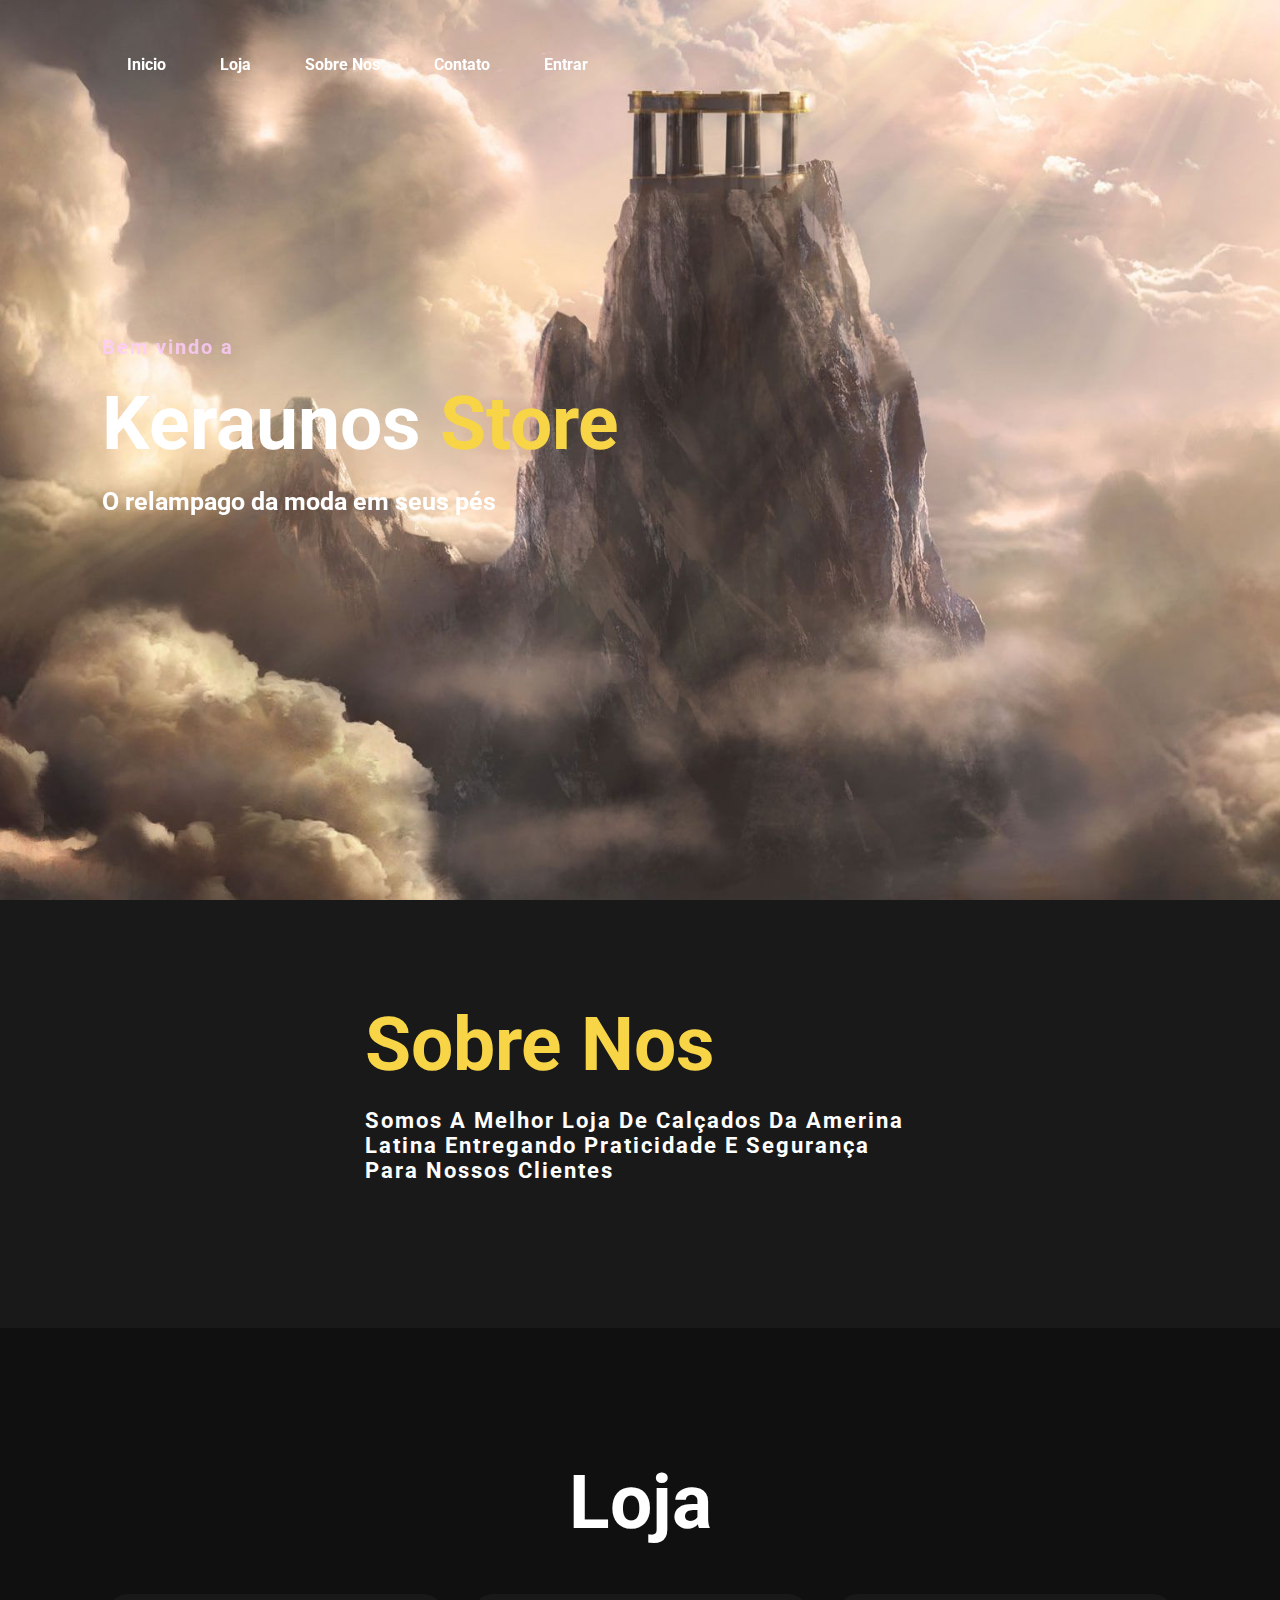
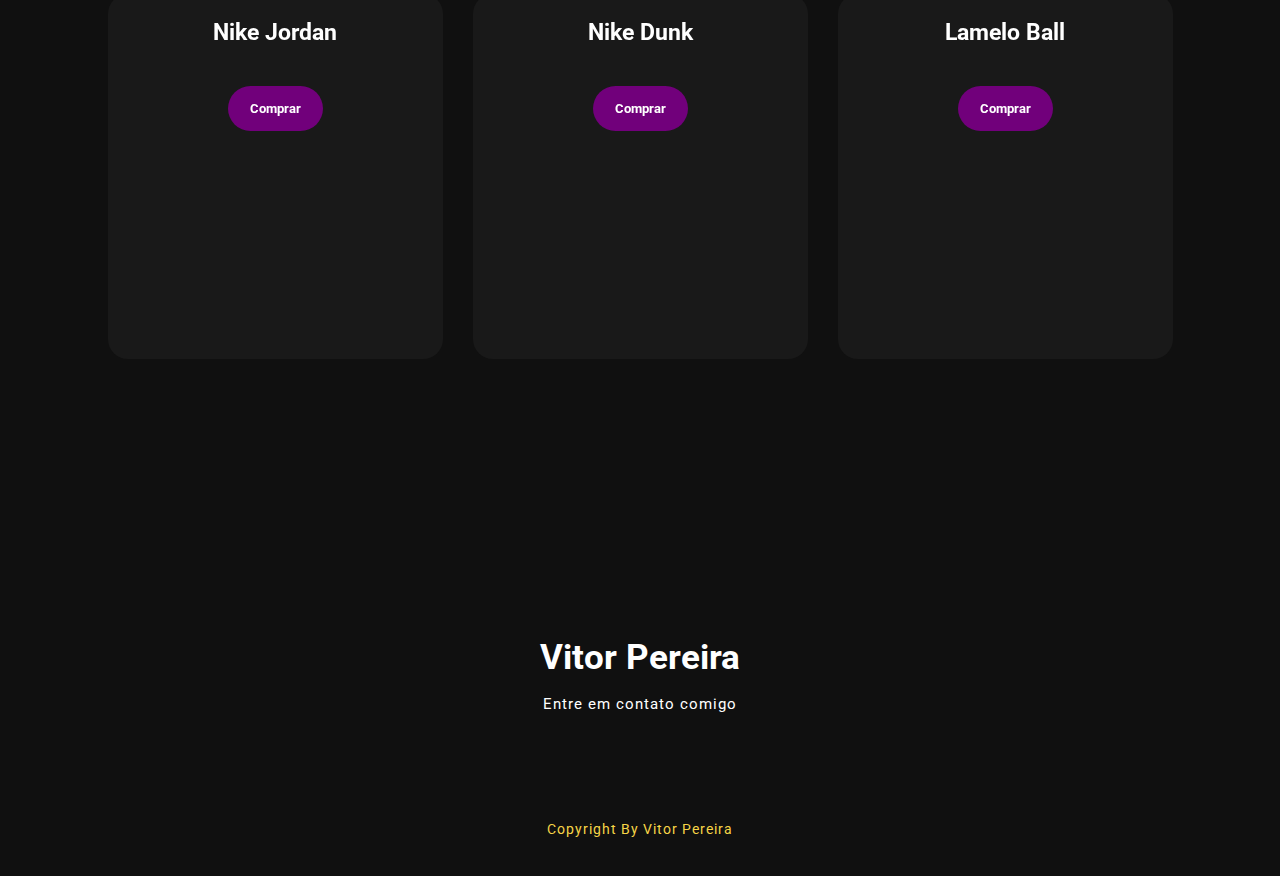
<file: index.html>
<!DOCTYPE html>
<html lang="en">
<head>
    <meta charset="UTF-8">
    <meta http-equiv="X-UA-Compatible" content="IE=edge">
    <meta name="viewport" content="width=device-width, initial-scale=1.0">
    <link rel="stylesheet" href="style.css">
    <link rel="preconnect" href="https://fonts.gstatic.com">
    <link rel="preconnect" href="https://fonts.googleapis.com">
<link rel="preconnect" href="https://fonts.gstatic.com" crossorigin>
<link rel="preconnect" href="https://fonts.googleapis.com">
<link rel="preconnect" href="https://fonts.gstatic.com" crossorigin>
<link href="https://fonts.googleapis.com/css2?family=Roboto:ital,wght@1,100;1,300&display=swap" rel="stylesheet">
    <link rel="stylesheet" href="https://cdnjs.cloudflare.com/ajax/libs/font-awesome/5.15.3/css/all.min.css" integrity="sha512-iBBXm8fW90+nuLcSKlbmrPcLa0OT92xO1BIsZ+ywDWZCvqsWgccV3gFoRBv0z+8dLJgyAHIhR35VZc2oM/gI1w==" crossorigin="anonymous" referrerpolicy="no-referrer" />
    <link rel="icon" href="images/favicon-16x16.png">
    <title>Keraunos</title>
</head>
<body>
    <!---Cabeçalho-Main-->

    <section class="background">
        <nav>
            <ul class="cabeçalho-link">
                <li><a href="#01">Inicio</a></li>
                <li><a href="#02">Loja</a></li>
                <li><a href="#03">Sobre nos</a></li>
                <li><a href="#04">Contato</a></li>
                <li><a href="login.html">Entrar</a></li>
            </ul><!--cabeçalho-link-->
        </nav>

        <div class="Main">
            <h4 id="01"> Bem vindo a </h4>
            <h1>Keraunos <span>Store</span></h1>
            <h3>O relampago da moda em seus pés</h3>
        </div><!--Main-->
    </section><!--background-->
    


    <!--Começo-da-seção-sobre-->

    <section class="background-color-Sobre">
        <div class="main-sobre">
            <div class="Text-sobre">
                <h2 id="03">Sobre nos</h2>
                <h5>Somos a melhor loja de calçados da Amerina Latina entregando praticidade e segurança para nossos clientes</h5>
                <p></p>
            </div><!--Text-sobre-->
        </div><!--main-sobre-->
    </section><!--background-color-Sobre-->

    <section class="Container-serviços">
      <div class="title">
          <h2 id="03">Loja</h2>
      </div><!--title-->

      <div class="Caixa">
          <div class="Card">
              <i class="fas fa-bars"></i>
              <h5>Nike Jordan</h5>
              <div class="Paragrafo-button">
                  <button>Comprar</button><!--button-->

              </div><!--Paragrafo-button-->
          </div><!--Card-->

          <div class="Card">
              <i class="fas fa-user"></i>
              <h5>Nike Dunk</h5>
              <div class="Paragrafo-button">
                  <button>Comprar</button><!--button-->
              </div><!--Paragrafo-button-->
          </div><!--Card-->

          <div class="Card">
              <i class="fas fa-bell"></i>
              <h5>Lamelo Ball</h5>
              <div class="Paragrafo-button">
                  <button type="button">Comprar</button><!--button-->
              </div><!--Paragrafo-button-->
          </div><!--Card-->
      </div><!--Caixa-->
  </section><!--Conatiner-serviços-->


    
    <!--Rodapé--->
    <footer>
          <h6 id="04">Vitor Pereira</h6>
        <p>Entre em contato comigo</p>
        <p class="end">Copyright By Vitor Pereira</p>
    </footer>

    
</body>
</html>
</file>
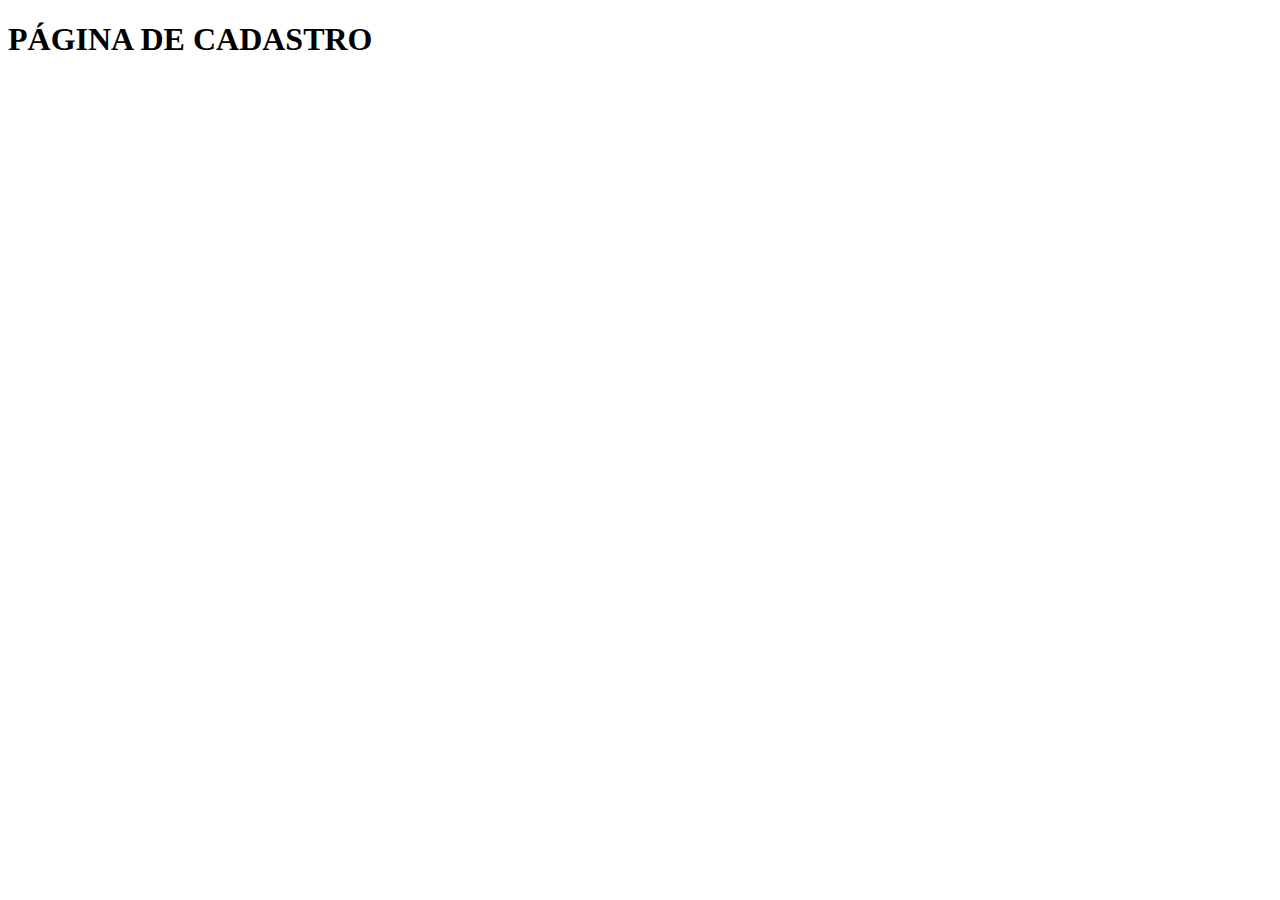
<file: registro.html>
<!DOCTYPE html>
<html lang="en">
<head>
    <meta charset="UTF-8">
    <meta name="viewport" content="width=device-width, initial-scale=1.0">
    <title>Cadastro</title>
</head>
<body>
    <h1>PÁGINA DE CADASTRO</h1>
</body>
</html>
</file>
<file: style.css>
*{
    padding: 0;
    margin: 0;
    font-family: 'Roboto', sans-serif;
    box-sizing: border-box;
}


.background{
    background-image: url(images/62dee8ccef55865319f79a86b5ea2582.jpg);
    background-size: cover;
    background-position: center;
    height: 100vh;
    width: 100%;

}

.a{
    cursor: pointer;
}

nav{
    position: fixed;
    border: #000;
    height: 100;
    width: 100;
    left: 0%;
    right: 0%;
    display: flex;
    align-items: flex-end;
    justify-content: space-between;
    padding: 45px;
    padding-left: 8%;
    padding-right: 8%;
    position: fixed;

}



span{
    color: #f7d547;
}

nav ul li{
    list-style-type: none;
    display: inline-block;
    padding: 10px  25px;
}

nav ul li a{
    color: #fff;
    text-decoration: none;
    font-weight: bold;
    text-transform: capitalize;
}

nav ul li a:hover{
    color: #f7d547;
    transform: .4s;
}



.Main{
    position: absolute;
    top: 50%;
    left: 8%;
    transform: translateY(-50%);
}

.Main span{
    color: #f7d547;
}

h1{
    color: #fff;
    margin: 20px 0px 20px;
    font-size: 75px;
}

h4{
    color: #fcfc;
    letter-spacing: 2px;
    font-size: 20px;
}

h3{
    color: #fff;
    font-size: 25px;
    margin-bottom: 50px;
}

.Container-btn form{
    width: 380px;
    max-width: 100%;
    position: relative;
}

.Container-btn form input:first-child{
    display: inline-block;
    width: 100%;
    padding: 14px 130px 14px 15px;
    border: 2px solid #f7d547;
    border-radius: 30px;
    outline: none;
}

.Container-btn form input:last-child{
    position: absolute;
    display: inline-block;
    outline: none;
    border: none;
    padding: 10px 30px;
    border-radius: 30px;
    background-color: #f7d547;
    color: #fff;
    box-shadow: 0px 0px 5px #000, 0px 0px 15px #858585;
    right: 6px;
    top: 6px;
    
}
 

.background-color-Sobre{
    background-color: #191919;
    width: 100%;
    padding: 100px 0px;
    
}

.background-color-Sobre img{
    width: 430px;
    height: auto;
}

.Text-sobre{
    width: 550px;
  }

.main-sobre{
   display: flex;
   align-items: center;
   justify-content: space-around;
   width: 1130px;
   margin: 0 auto;
}

.Text-sobre h2{
    color: #f7d547;
    font-size: 75px;
    text-transform: capitalize;
    margin-bottom: 20px;
}

.Text-sobre h5{
    color: #fff;
    letter-spacing: 2px;
    font-size: 22px;
    margin-bottom: 25px;
    text-transform: capitalize;
}

.Text-sobre p{
    color: #fcfc;
    letter-spacing: 1px;
    line-height: 28px;
    font-size: 18px;
    margin-bottom: 45px;
}

.Container-serviços{
    background-color: #101010;
    width: 100%;
    padding: 100px 0px;
}

.title h2{
    color: #fff;
    font-size: 75px;
    width: 1130px;
    margin: 30px auto;
    text-align: center;
}
h5{
    color: #fff;
    font-size: 23px;
    margin-bottom: 15px;
    background-color: #191919;
}

.Paragrafo-button{
    color: #fcfc;
    font-size: 16px;
    line-height: 27px;
    margin-bottom: 25px;
}


.Paragrafo-button button{
    margin-top: 25px;
}

.me-contate {
    width: 100%;
    height: 290px;
    background-color: #191919;
    display: flex;
    flex-direction: column;
    justify-content: center;
    align-items: center ;
}

.me-contate p{
    color: #fff;
    font-size: 30px;
    font-weight: bold;
    margin-bottom: 25px;
}

footer{
    position: relative;
    width: 100%;
    height: 400px;
    background-color: #101010;
    display: flex;
    flex-direction: column;
    align-items: center;
    justify-content: center;
}

footer h6{
    font-size: 35px;
    color: #fff;
}

footer p{
    color: #fff;
    font-size: 15px;
    width: 500px;
    text-align: center;
    margin-top: 15px;
    letter-spacing: 1px;
    line-height: 23px;
}

.Redes-sociais{
    display: flex;
    
}

.Redes-sociais a{
    background-color: #71007b;
    width: 45px;
    height: 45px;
    padding: 15px;
    border-radius: 50%;
    margin: 22px 10px;
    color: #fff;
    text-decoration: none;
    font-size: 20px;
    align-items: center;
    display: flex;
    justify-content: center;
    flex-direction: row;
}

.Redes-sociais a:hover{
    transform: scale(1.2);
    transition: .3s;
}

.end{
    position: absolute;
    color: #f7d547;
    bottom: 35px;
    font-size: 14px ;
}
button{
    background-color: #71007b;
    color: #fff;
    text-transform: none;
    border: 2px solid transparent;
    font-weight: bold;
    padding: 13px 20px;
    border-radius: 30px;
    transition: .4s;
    
}

button:hover{
    background-color: transparent;
    border: 2px solid #71007b;
    cursor: pointer;
}

.Container-serviços{
    background-color: #101010;
    width: 100%;
    padding: 100px 0px;
}

.title h2{
    color: #fff;
    font-size: 75px;
    width: 1130px;
    margin: 30px auto;
    text-align: center;
}

.Caixa{
    display: flex;
    justify-content: center;
    align-items: center;
    min-height: 400px;
    flex-wrap: wrap;
}

.Card{
    background: #191919;
    height: 365px;
    width: 335px;
    border-radius: 20px;
    margin: 15px;
    position: relative;
    overflow: hidden;
    text-align:  center;
    
}
 

.Card i{
    font-size: 50px;
    display: block;
    text-align: center;
    margin: 25px 0px;
    color: #f7d547;
}

h5{
    color: #fff;
    font-size: 23px;
    margin-bottom: 15px;
    background-color: #191919;
}

.Paragrafo-button{
    color: #fcfc;
    font-size: 16px;
    line-height: 27px;
    margin-bottom: 25px;
}


.Paragrafo-button button{
    margin-top: 25px;
}
</file>
